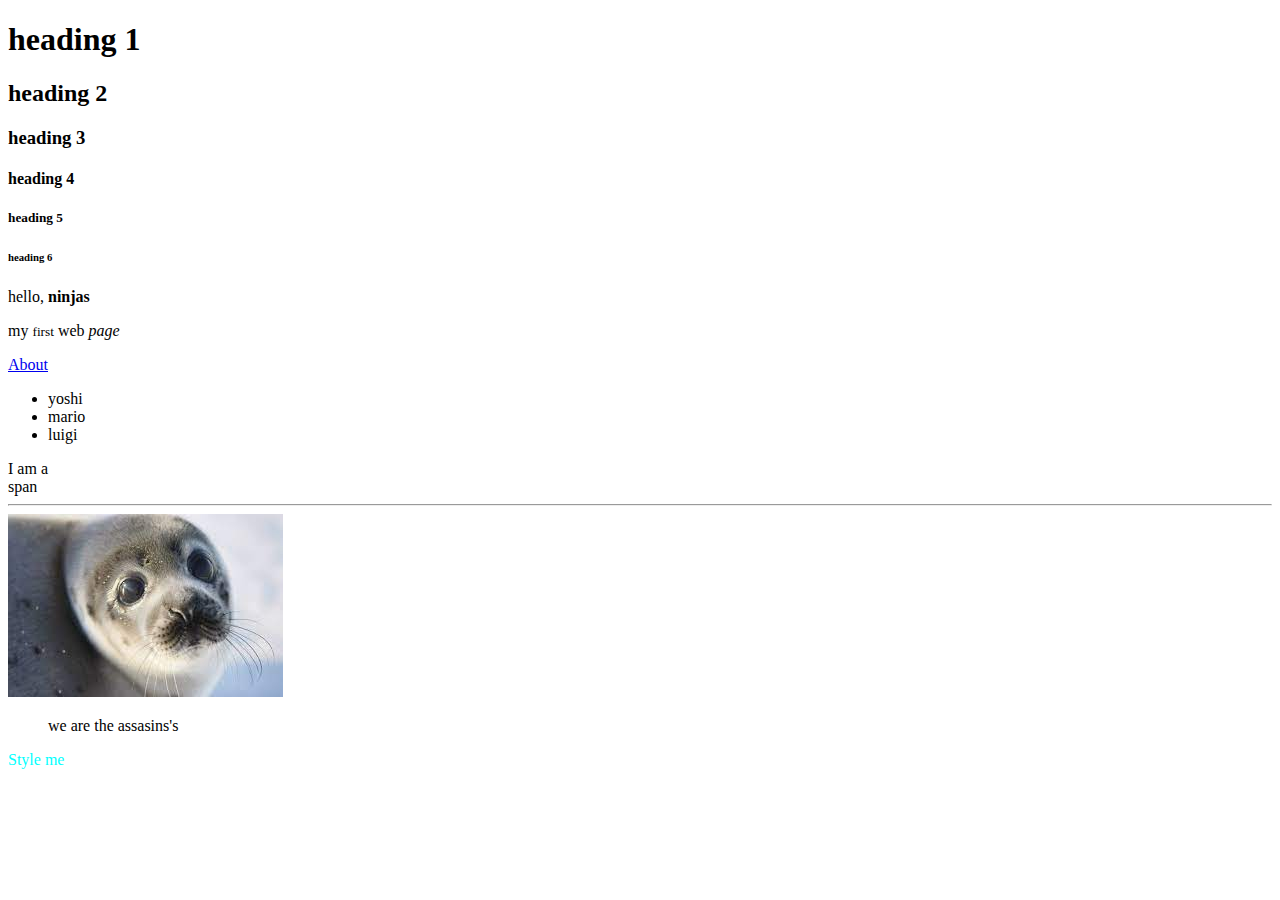
<file: crash_course/index.html>
<!DOCTYPE html>
<html>

<head>
    <title>
        Learning Html
    </title>
</head>

<body>
    <div>
        <h1>heading 1</h1>
        <h2>heading 2</h2>
        <h3>heading 3</h3>
        <h4>heading 4</h4>
        <h5>heading 5</h5>
        <h6>heading 6</h6>
    </div>

    <div>
        <p>hello, <strong>ninjas</strong></p>
        <p>my <small> first</small> web <em> page</em></p>
        <a href="about.html">About</a>
    </div>

    <div>
        <ul>
            <li>yoshi</li>
            <li>mario</li>
            <li>luigi</li>
        </ul>
    </div>

    <span>I am a <br>span</span>
    <hr>
    <img src="img/seal.jpg" alt="seal">
    <blockquote cite="jr">
        we are the assasins's
    </blockquote>
    <p style="color: aqua;">Style me</p>
</body>

</html>
</file>
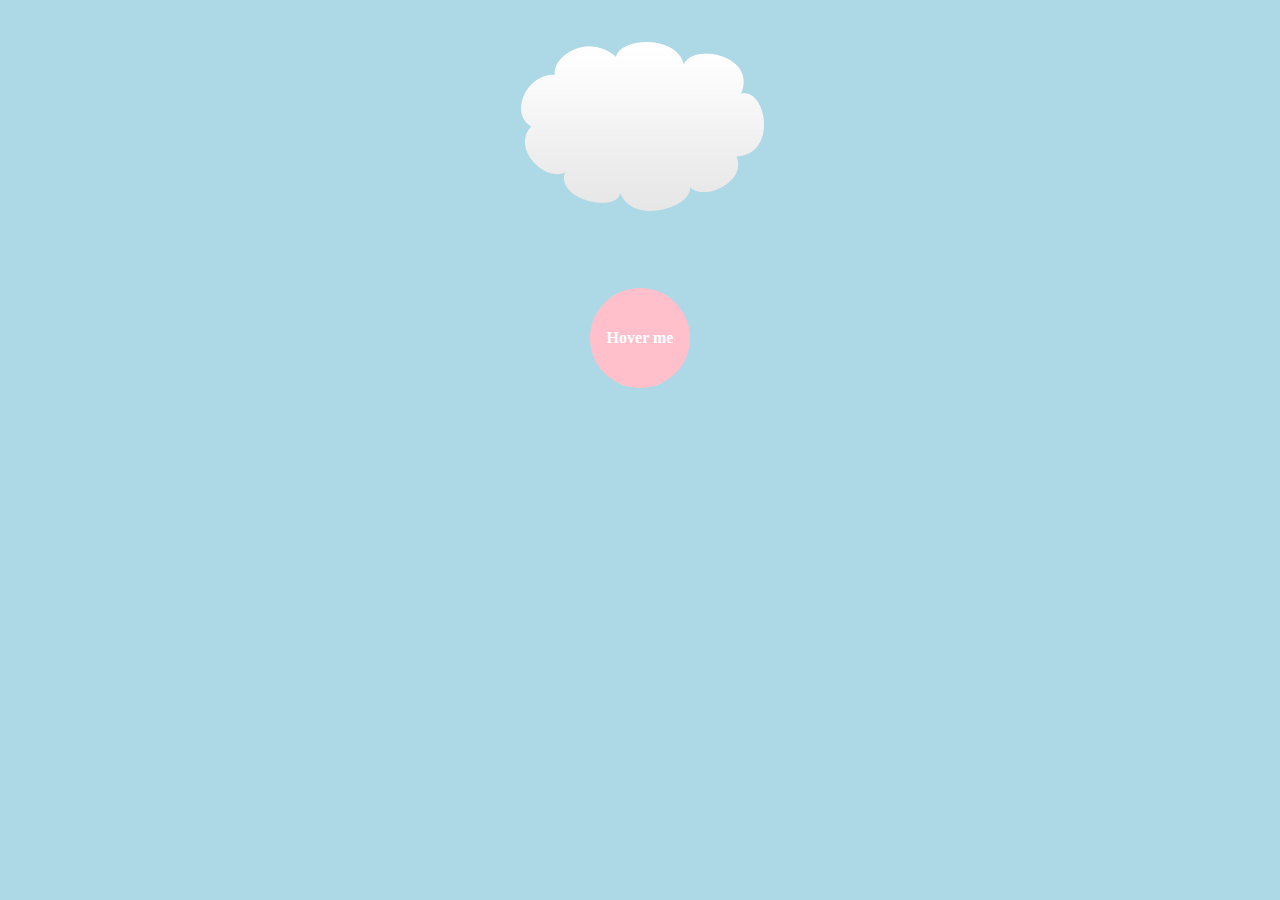
<file: css_animations/index.html>
<!DOCTYPE html>
<html lang="en">

<head>
    <meta charset="UTF-8">
    <meta name="viewport" content="width=device-width, initial-scale=1.0">
    <link rel="stylesheet" href="style.css">
    <title>Basket Example</title>
</head>

<body>
    <div class="wrapper">
        <img src="mario examples/img/cloud.png">
        <div class="circle">Hover me</div>
    </div>
</body>

</html>
</file>
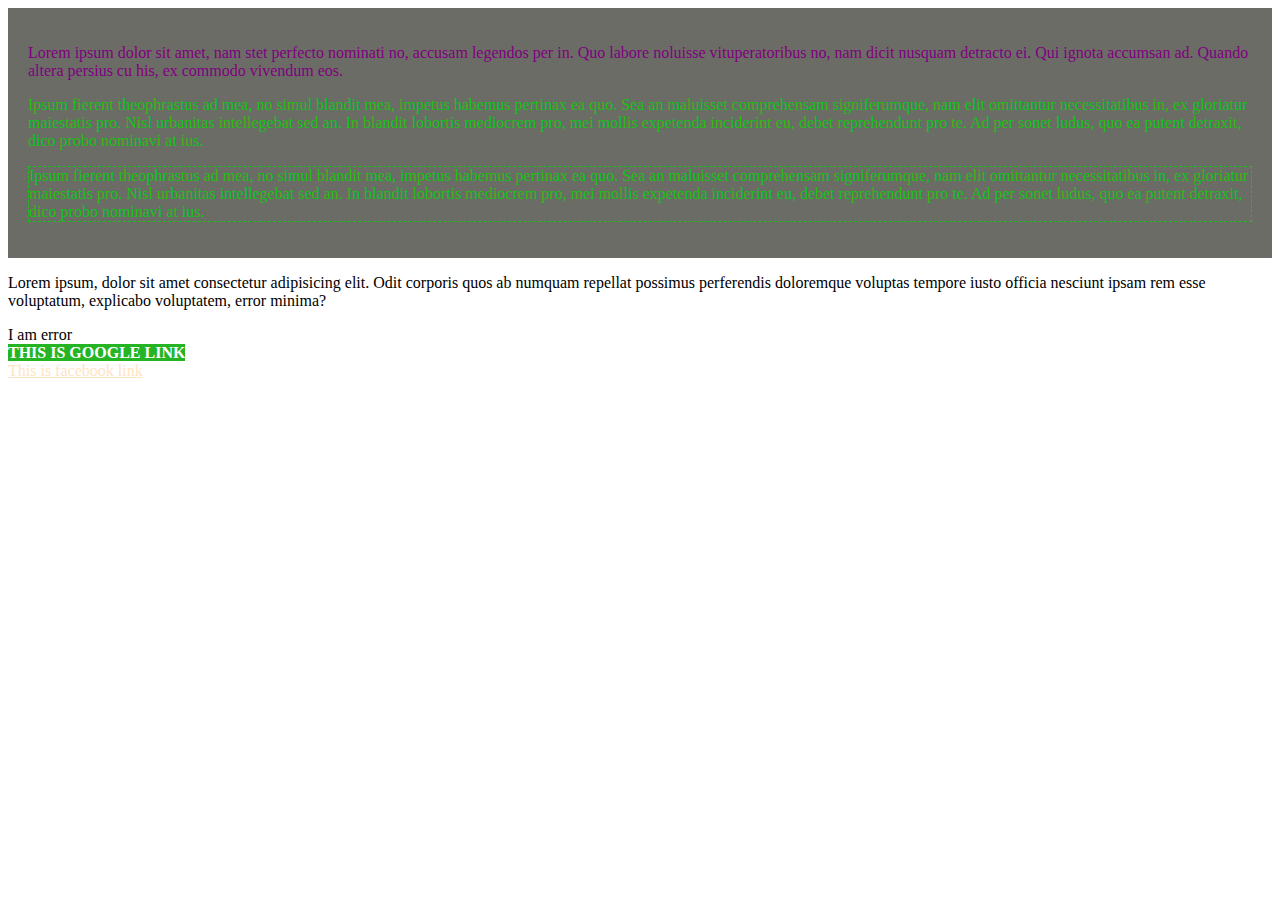
<file: css_crash/index.html>
<!DOCTYPE html>
<html>

<head>

    <link rel="stylesheet" href="style.css">
    <title>CSS Basics</title>
</head>

<body>

    <div id="content">
        <p class="first">Lorem ipsum dolor sit amet, nam stet perfecto nominati no, accusam legendos per in. Quo labore noluisse vituperatoribus no, nam dicit nusquam detracto ei. Qui ignota accumsan ad. Quando altera persius cu his, ex commodo vivendum eos.
        </p>
        <p class="second">Ipsum fierent theophrastus ad mea, no simul blandit mea, impetus habemus pertinax ea quo. Sea an maluisset comprehensam signiferumque, nam elit omittantur necessitatibus in, ex gloriatur maiestatis pro. Nisl urbanitas intellegebat sed an. In blandit
            lobortis mediocrem pro, mei mollis expetenda inciderint eu, debet reprehendunt pro te. Ad per sonet ludus, quo ea putent detraxit, dico probo nominavi at ius.
        </p>
        <p class="second third">Ipsum fierent theophrastus ad mea, no simul blandit mea, impetus habemus pertinax ea quo. Sea an maluisset comprehensam signiferumque, nam elit omittantur necessitatibus in, ex gloriatur maiestatis pro. Nisl urbanitas intellegebat sed an. In blandit
            lobortis mediocrem pro, mei mollis expetenda inciderint eu, debet reprehendunt pro te. Ad per sonet ludus, quo ea putent detraxit, dico probo nominavi at ius.
        </p>
    </div>
    <p>Lorem ipsum, dolor sit amet consectetur adipisicing elit. Odit corporis quos ab numquam repellat possimus perferendis doloremque voluptas tempore iusto officia nesciunt ipsam rem esse voluptatum, explicabo voluptatem, error minima?</p>
    <div class="first">I am error</div>
    <a href="www.google.com">This is google link</a>
    <br>
    <a href="www.facebook.com">This is facebook link</a>

</html>
</file>
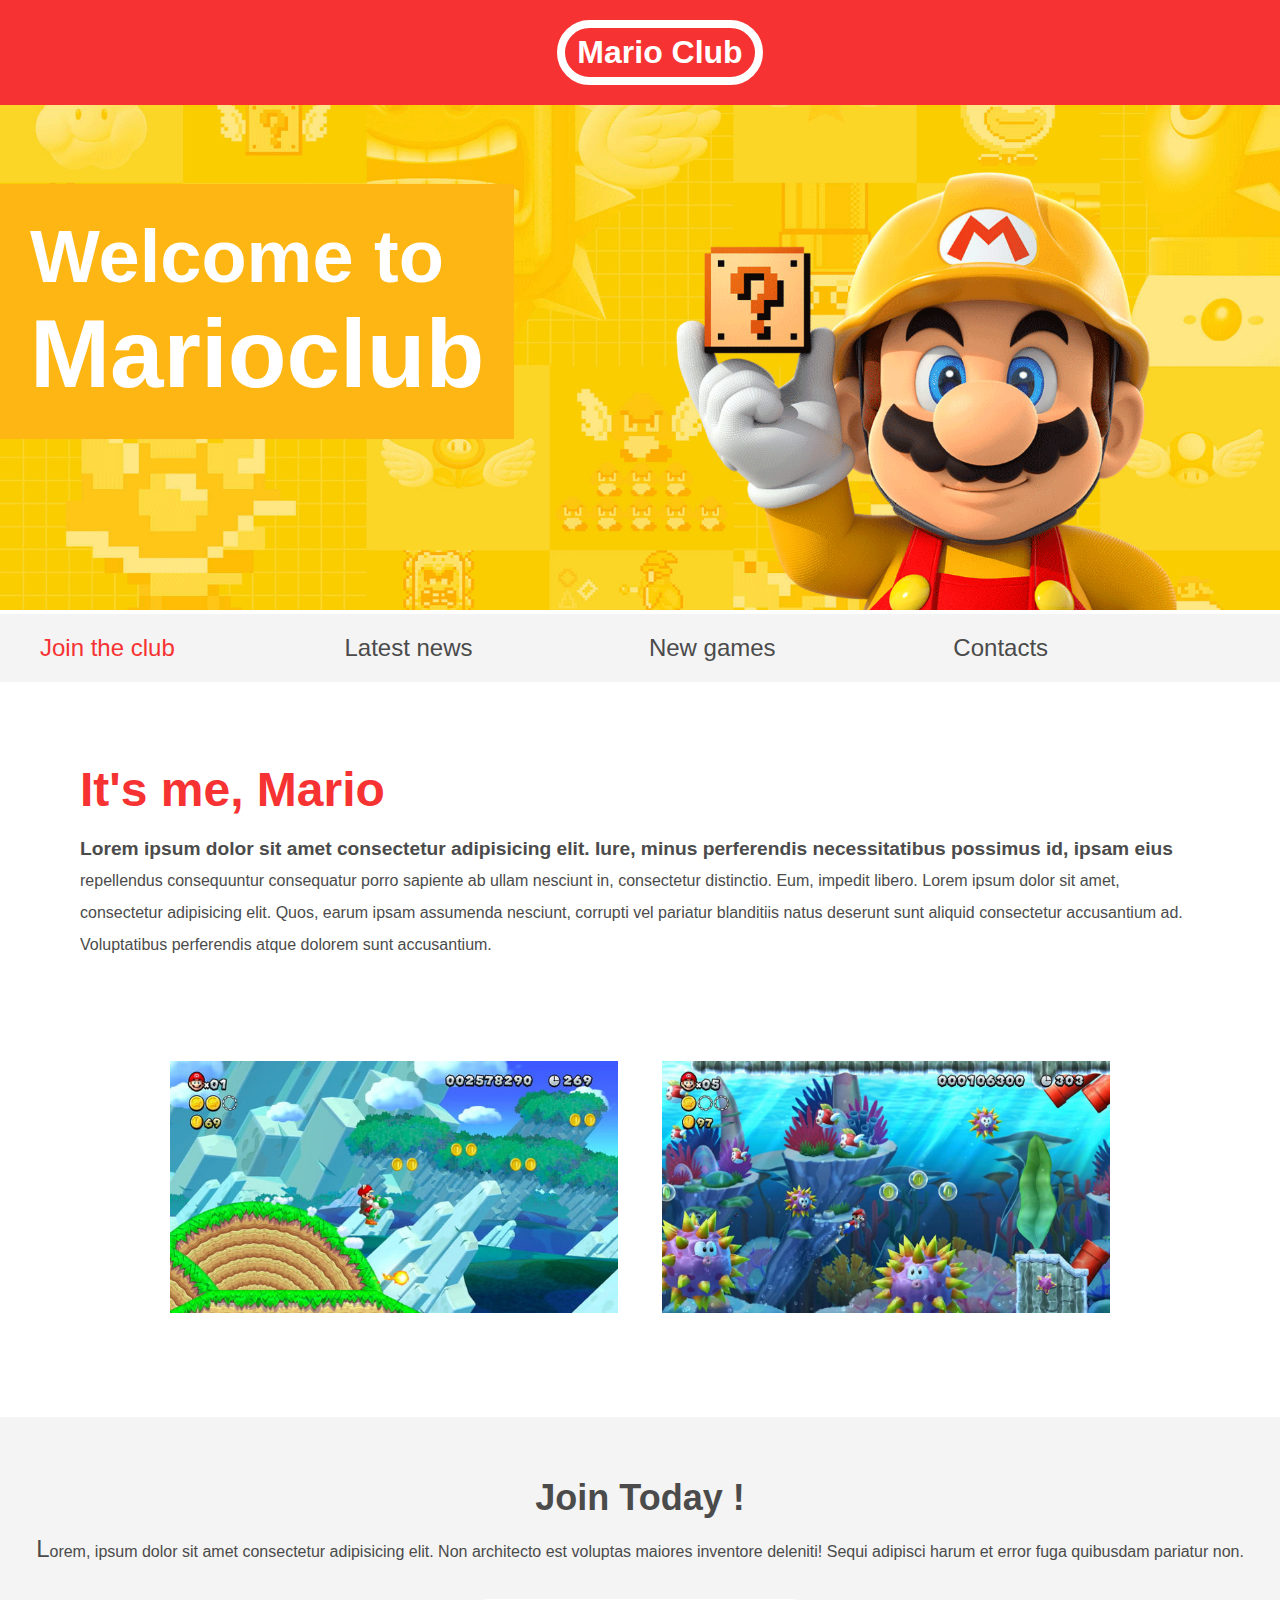
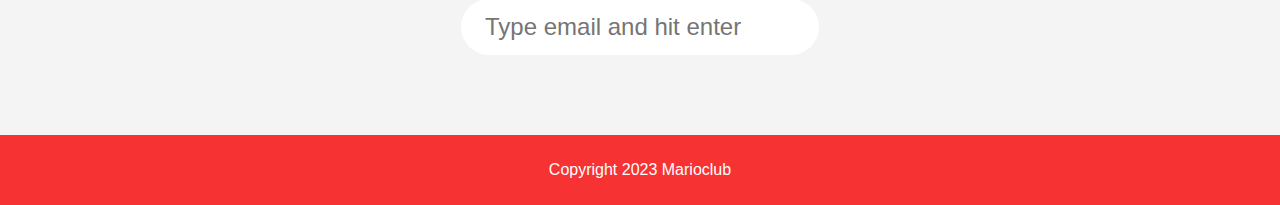
<file: mario_club/index.html>
<!DOCTYPE html>
<html lang="en">

<head>

    <link rel="stylesheet" href="style.css">
    <meta charset="UTF-8">
    <meta name="viewport" content="width=device-width, initial-scale=1.0">
    <title>Mario Club</title>
</head>

<body>
    <header>
        <h1>Mario Club</h1>
    </header>
    <section class="banner">
        <img src="img/banner.png" alt="marioclub welcomebanner">
        <div class="welcome">
            <h2>Welcome to <br> <span>Marioclub</span></h2>
        </div>
    </section>
    <nav class="main-nav">
        <ul>
            <li><a href="/join.html" class="join">Join the club</a></li>
            <li><a href="/news.html">Latest news</a></li>
            <li><a href="/games.html">New games</a></li>
            <li><a href="/contact.html">Contacts</a></li>
        </ul>
    </nav>
    <main>
        <article>
            <h2>It's me, Mario</h2>
            <p>Lorem ipsum dolor sit amet consectetur adipisicing elit. Iure, minus perferendis necessitatibus possimus id, ipsam eius repellendus consequuntur consequatur porro sapiente ab ullam nesciunt in, consectetur distinctio. Eum, impedit libero.
                Lorem ipsum dolor sit amet, consectetur adipisicing elit. Quos, earum ipsam assumenda nesciunt, corrupti vel pariatur blanditiis natus deserunt sunt aliquid consectetur accusantium ad. Voluptatibus perferendis atque dolorem sunt accusantium.</p>
        </article>
        <ul class="images">
            <li><img src="img/thumb-1.png" alt="mario thumb 1"></li>
            <li><img src="img/thumb-2.png" alt="mario thumb 2"></li>
        </ul>
    </main>
    <section class="joinform">
        <h2>
            Join Today !
        </h2>
        <p>Lorem, ipsum dolor sit amet consectetur adipisicing elit. Non architecto est voluptas maiores inventore deleniti! Sequi adipisci harum et error fuga quibusdam pariatur non.</p>
        <form>

            <input type="email" name="Email" placeholder="Type email and hit enter" required>
        </form>
    </section>
    <footer>
        <p class="copyright">Copyright 2023 Marioclub</p>
    </footer>
</body>

</html>
</file>
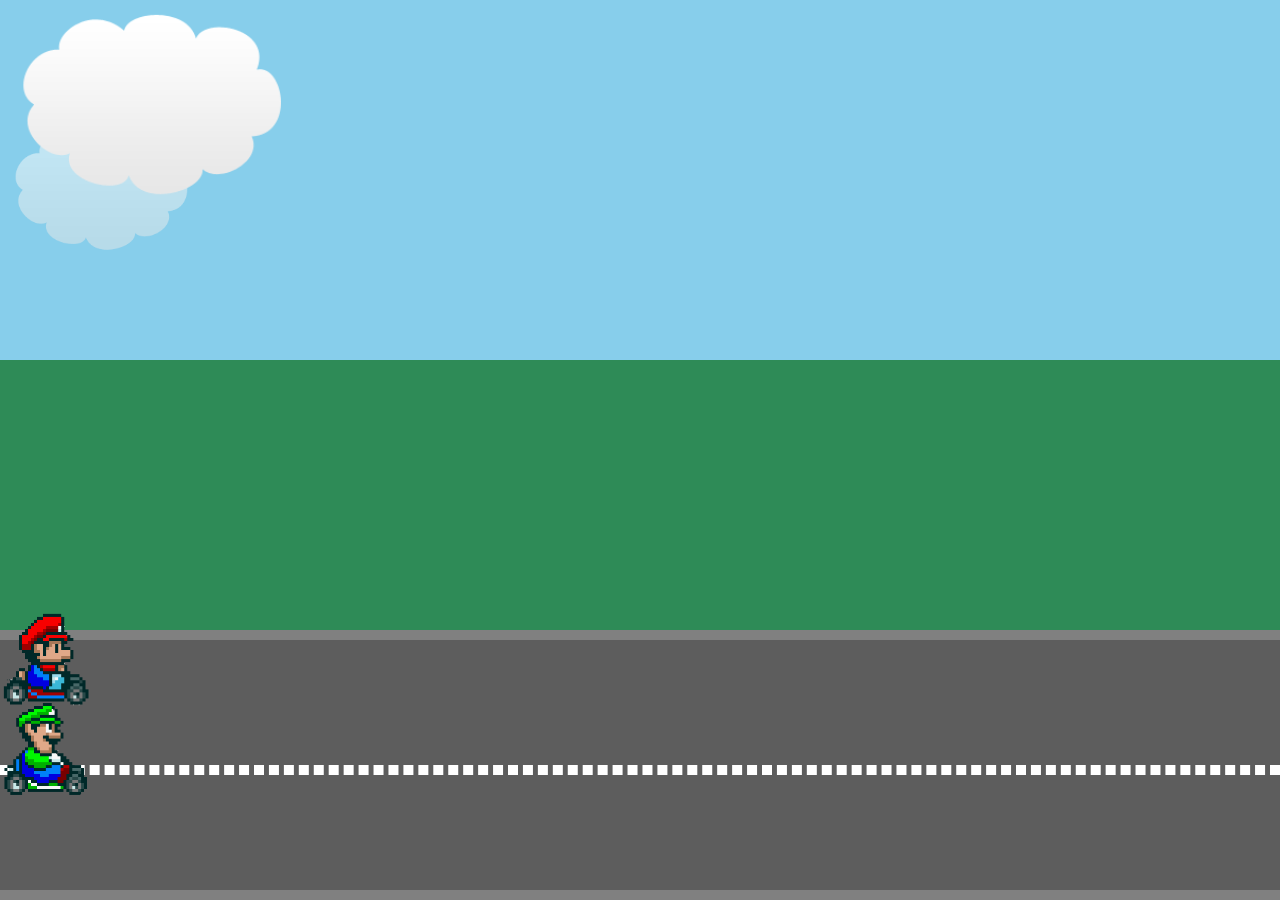
<file: css_animations/mario examples/index.html>
<!DOCTYPE html>
<html lang="en">

<head>
    <meta charset="UTF-8">
    <link href="style.css" rel="stylesheet">
    <meta name="viewport" content="width=device-width, initial-scale=1.0">
    <title>Mario cart animation</title>
</head>

<body>
    <div class="sky">
        <img src="img/cloud.png" class="cloud">
        <img src="img/cloud.png" class="cloud">
    </div>
    <div class="grass"></div>
    <div class="road">

        <div class="lines"></div>
        <img src="img/mario.png" class="mario">
        <img src="img/luigi.png" class="luigi">
    </div>

</body>

</html>
</file>
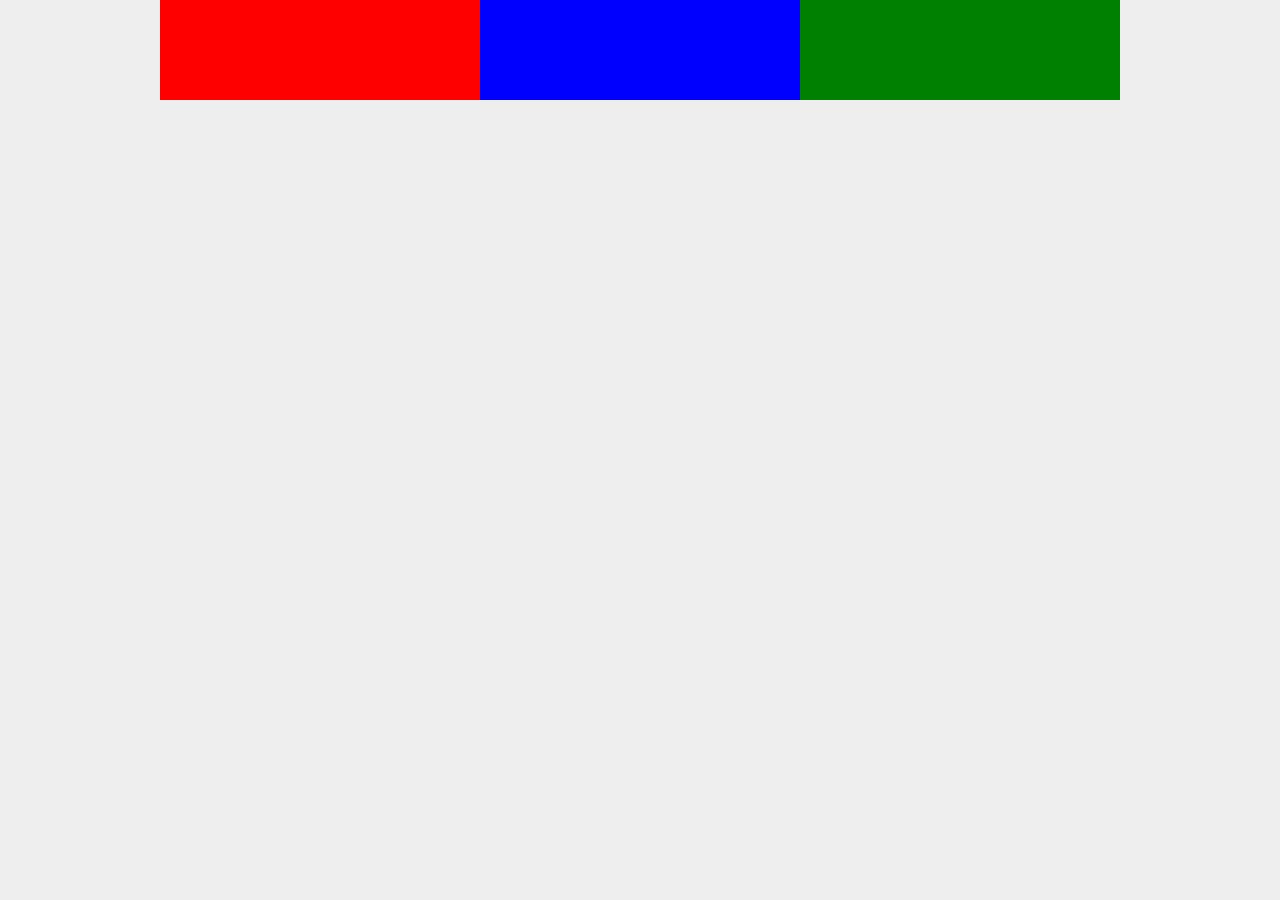
<file: flexbox/basics/index.html>
<!DOCTYPE html>
<html lang="en">

<head>
    <meta charset="UTF-8">
    <meta name="viewport" content="width=device-width, initial-scale=1.0">
    <link rel="stylesheet" href="style.css">
    <title>Example</title>
</head>

<body>
    <div class="wrapper">
        <div class="flex-container">
            <div class="box one"></div>
            <div class="box two"></div>
            <div class="box three"></div>
        </div>
    </div>
</body>

</html>
</file>
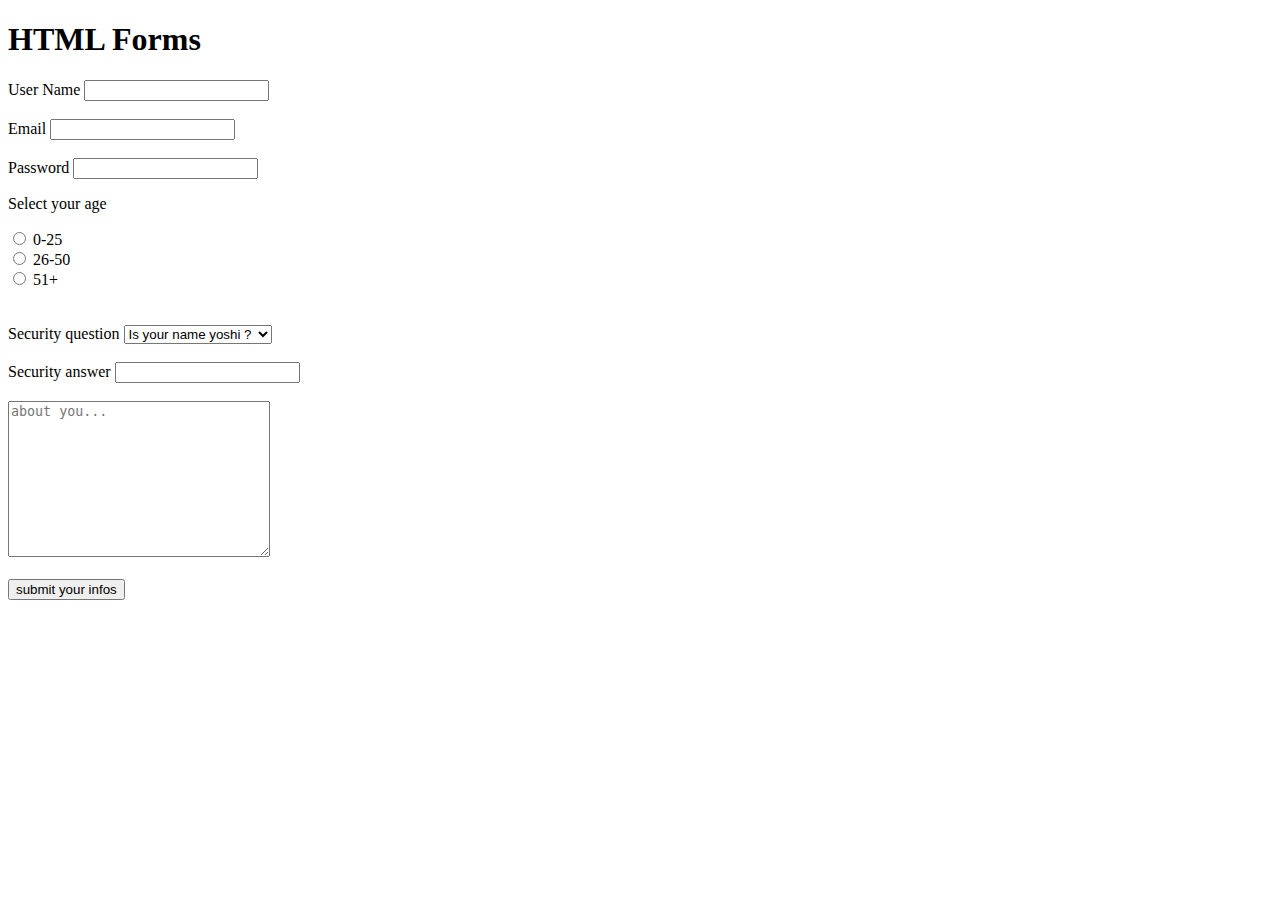
<file: crash_course/html_forms.html>
<!DOCTYPE html>
<html>

<head>
    <title>HTML Form</title>
</head>

<body>
    <h1>HTML Forms</h1>

    <form>
        <label for="username">User Name</label>
        <input type="text" id="username" name="username" required>
        <br><br>
        <label for="email">Email</label>
        <input type="email" id="email" name="email" required>
        <br><br>
        <label for="password">Password</label>
        <input type="password" id="password" name="password" required>
        <p>Select your age</p>
        <input type="radio" name="age" value="0-25" id="option-1">
        <label for="option-1">0-25</label><br>
        <input type="radio" name="age" value="26-50" id="option-2">
        <label for="option-2">26-50</label><br>
        <input type="radio" name="age" value="51+" id="option-3">
        <label for="option-3">51+</label>
        <br><br><br>
        <label for="question">Security question</label>
        <select name="question" id="question">
            <option value="q1">Is your name yoshi ?</option>
            <option value="q2">Is your name mario ?</option>
            <option value="q3">Is your name luigi ?</option>
        </select>
        <br><br>
        <label for="answer">Security answer</label>
        <input type="text" id="answer" name="answer">
        <br><br>
        <textarea name="bio" id="bio" cols="30" rows="10" placeholder="about you..."></textarea>
        <br><br>
        <input type="submit" value="submit your infos">

    </form>
</body>

</html>
</file>
<file: css_animations/style.css>
body {
    background: lightblue;
    text-align: center;
}

.wrapper {
    width: 100%;
    padding: 20px;
    box-sizing: border-box;
}

img {
    transform: rotateX();
}

.circle {
    width: 100px;
    font-weight: bold;
    padding: 50px 0;
    line-height: 0;
    margin: 60px auto;
    background: pink;
    color: white;
    border-radius: 50px;
    cursor: pointer;
    transition: background 1s, transform 1s 0.5s linear;
}

.circle:hover {
    background: salmon;
    transform: rotate(360deg);
}
</file>
<file: css_crash/style.css>
p.first {
    color: blueviolet;
}

p.second {
    color: rgb(23, 193, 23);
}

p.second.third {
    border: 1px dashed;
}

#content {
    background-color: rgb(108, 108, 102);
    padding: 20px;
}

div .first {
    color: purple;
}


/* 
the star for selecting any href contains that word, dollar for selecting any href ending with that word
*/

a[href="www.google.com"] {
    background-color: rgb(36, 180, 36);
    color: white;
    text-decoration: none;
    font-weight: bold;
    text-transform: uppercase;
}

a[href*="facebook"] {
    color: bisque;
}
</file>
<file: mario_club/style.css>
body,
ul,
li,
h2,
h1 {
    margin: 0;
    padding: 0;
    font-family: Arial, Helvetica, sans-serif;
}

header {
    position: fixed;
    background-color: #f63232;
    padding: 20px;
    text-align: center;
    width: 100%;
    z-index: 1;
    top: 0;
    left: 0;
    right: 0;
}

header h1 {
    color: white;
    border: 8px solid white;
    padding: 6px 12px;
    /*first for t-b second for l-r */
    display: inline-block;
    border-radius: 36px;
}

.banner {
    position: relative;
}

.banner img {
    max-width: 100%;
}

.banner .welcome {
    background-color: #feb614;
    color: white;
    padding: 30px;
    position: absolute;
    left: 0px;
    top: 30%;
}

.banner h2 {
    font-size: 74px;
}

.banner h2 span {
    font-size: 1.3em;
    /*this take the value of it's parent and multiply it with 1.3 */
}

nav {
    background-color: #f4f4f4;
    padding: 20px;
    position: sticky;
    top: 104px;
}

nav ul {
    white-space: nowrap;
    max-width: 1200px;
    margin: 0 auto;
}

nav li {
    transition: color 0.3s, text-decoration 0.3s;
    width: 25%;
    display: inline-block;
    font-size: 24px;
}

nav li a {
    text-decoration: none;
    color: #4b4b4b;
}

nav li a.join {
    color: #f63232;
}

main {
    max-width: 100%;
    width: 1200px;
    margin: 80px auto;
    padding: 0 40px;
    box-sizing: border-box;
}

article h2 {
    color: #f63232;
    font-size: 48px;
}

article p {
    line-height: 2em;
    color: #4b4b4b;
}

.images {
    text-align: center;
    margin: 80px 0;
    white-space: nowrap;
}

.images li {
    display: inline-block;
    width: 40%;
    margin: 20px 20px;
}

.images li img {
    max-width: 100%;
}

.joinform {
    background: #f4f4f4;
    text-align: center;
    padding: 60px 20px;
    color: #4b4b4b;
}

.joinform h2 {
    font-size: 36px;
}

.joinform input {
    margin: 20px 0;
    padding: 10px 20px;
    font-size: 24px;
    border-radius: 28px;
    border: 4px solid white;
}

footer {
    background: #f63232;
    color: white;
    padding: 10px;
    text-align: center;
}


/* pseudo classes */

nav li a:hover {
    text-decoration: underline;
}

.images li img:hover {
    position: relative;
    top: -4px;
    z-index: 0;
}

.joinform input:focus {
    border: 4px solid #f63232;
    outline: none;
}

.joinform input:valid {
    border: 4px solid #71d300;
    outline: none;
}

article p::first-line {
    font-weight: bold;
    font-size: 1.2em;
}

section p::first-letter {
    font-size: 1.5em;
}

p::selection {
    background-color: #f63232;
    color: white;
}


/* responsive */

@media screen and (max-width:1000px) {
    .banner .welcome h2 {
        font-size: 40px;
    }
    nav li {
        font-size: 18px;
    }
}

@media screen and (max-width:620px) {
    .banner .welcome {
        position: relative;
        text-align: center;
        padding: 10px;
    }
    .banner .welcome br {
        display: none;
    }
    .banner .welcome h2 {
        font-size: 25px;
    }
    .banner .welcome span {
        font-size: 1em;
    }
}
</file>
<file: css_animations/mario examples/style.css>
html,
body {
    height: 100%;
    width: 100%;
    overflow: hidden;
    margin: 0;
}

.sky,
.grass,
.road {
    position: relative;
}

.sky {
    height: 40%;
    background: skyblue;
}

.grass {
    height: 30%;
    background: seagreen;
}

.road {
    height: 30%;
    background: rgb(93, 93, 93);
    box-sizing: border-box;
    border-top: 10px solid gray;
    border-bottom: 10px solid gray;
    width: 100%;
}

.lines {
    box-sizing: border-box;
    border: 5px dashed #fff;
    height: 0px;
    width: 100%;
    position: absolute;
    top: 50%;
    z-index: 0;
}


/* elements to animate*/

.mario {
    width: 90px;
    z-index: 1;
    position: absolute;
    top: -30px;
    animation: drive 3s both infinite linear, jump 0.3s 1.2s ease infinite;
}

.cloud {
    position: absolute;
}

.cloud:nth-child(1) {
    width: 200px;
    top: 120px;
    opacity: 0.5;
    animation: wind 20s linear infinite reverse;
}

.cloud:nth-child(2) {
    width: 300px;
    top: 0;
    animation: wind 50s linear infinite reverse;
}

.luigi {
    position: absolute;
    width: 90px;
    top: 60px;
    animation-name: drive;
    animation-duration: 4s;
    animation-iteration-count: infinite;
    animation-timing-function: linear;
}


/*key frames*/

@keyframes drive {
    from {
        transform: translateX(-100px);
    }
    to {
        transform: translateX(600px);
    }
}

@keyframes wind {
    from {
        left: -300px;
    }
    to {
        left: 100%;
    }
}

@keyframes jump {
    0% {
        top: -40%;
    }
    50% {
        top: -100px;
    }
    100% {
        top: -40px;
    }
}
</file>
<file: flexbox/basics/style.css>
* {
    font-family: Verdana, Geneva, Tahoma, sans-serif;
    margin: 0;
}

body {
    background: #eee;
}

.wrapper {
    width: 100%;
    max-width: 960px;
    margin: 0 auto;
}

.flex-container {
    display: flex;
    background-color: #fff;
    flex-wrap: wrap;
}

.box {
    height: 100px;
    flex: 1 0 200px;
}

.one {
    background: red;
}

.two {
    background: blue;
}

.three {
    background: green;
}
</file>
